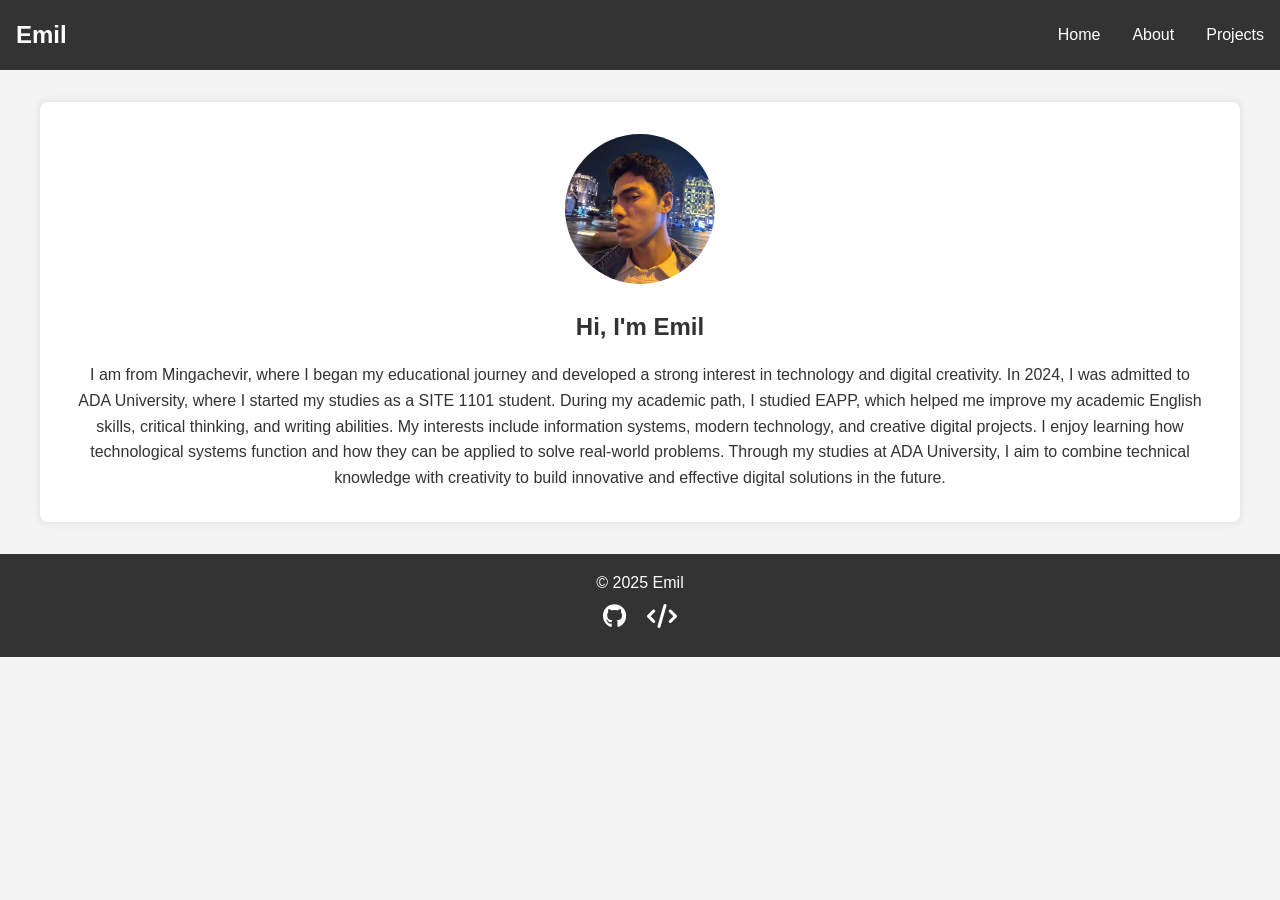
<file: index.html>
<!DOCTYPE html>
<html lang="en">
<head>
  <meta charset="UTF-8">
  <title>Emil | Home</title>
  <meta name="viewport" content="width=device-width, initial-scale=1.0">
  <link rel="stylesheet" href="https://cdnjs.cloudflare.com/ajax/libs/font-awesome/6.0.0/css/all.min.css">
  <link rel="stylesheet" href="assets/style.css">
</head>
<body>

  <nav>
    <h2 class="logo">Emil</h2>
    <ul>
      <li><a href="index.html">Home</a></li>
      <li><a href="about.html">About</a></li>
      <li><a href="projects.html">Projects</a></li>
    </ul>
  </nav>

  <section class="home">
    <img src="images/profile.jpg" alt="Profile Photo">
    <h1>Hi, I'm Emil</h1>
    <p>
     I am from Mingachevir, where I began my educational journey and developed a strong interest in technology and digital creativity. In 2024, I was admitted to ADA University, where I started my studies as a SITE 1101 student. During my academic path, I studied EAPP, which helped me improve my academic English skills, critical thinking, and writing abilities. My interests include information systems, modern technology, and creative digital projects. I enjoy learning how technological systems function and how they can be applied to solve real-world problems. Through my studies at ADA University, I aim to combine technical knowledge with creativity to build innovative and effective digital solutions in the future.
    </p>
  </section>

  <footer>
    <p>© 2025 Emil</p>
    <p>
      <a href="https://github.com/eess1mmm-maker/site-1101" target="_blank"><i class="fab fa-github"></i></a>
      <a href="https://www.codecademy.com/profiles/EmilHumbatov" target="_blank"><i class="fas fa-code"></i></a>
    </p>
  </footer>

</body>
</html>
</file>
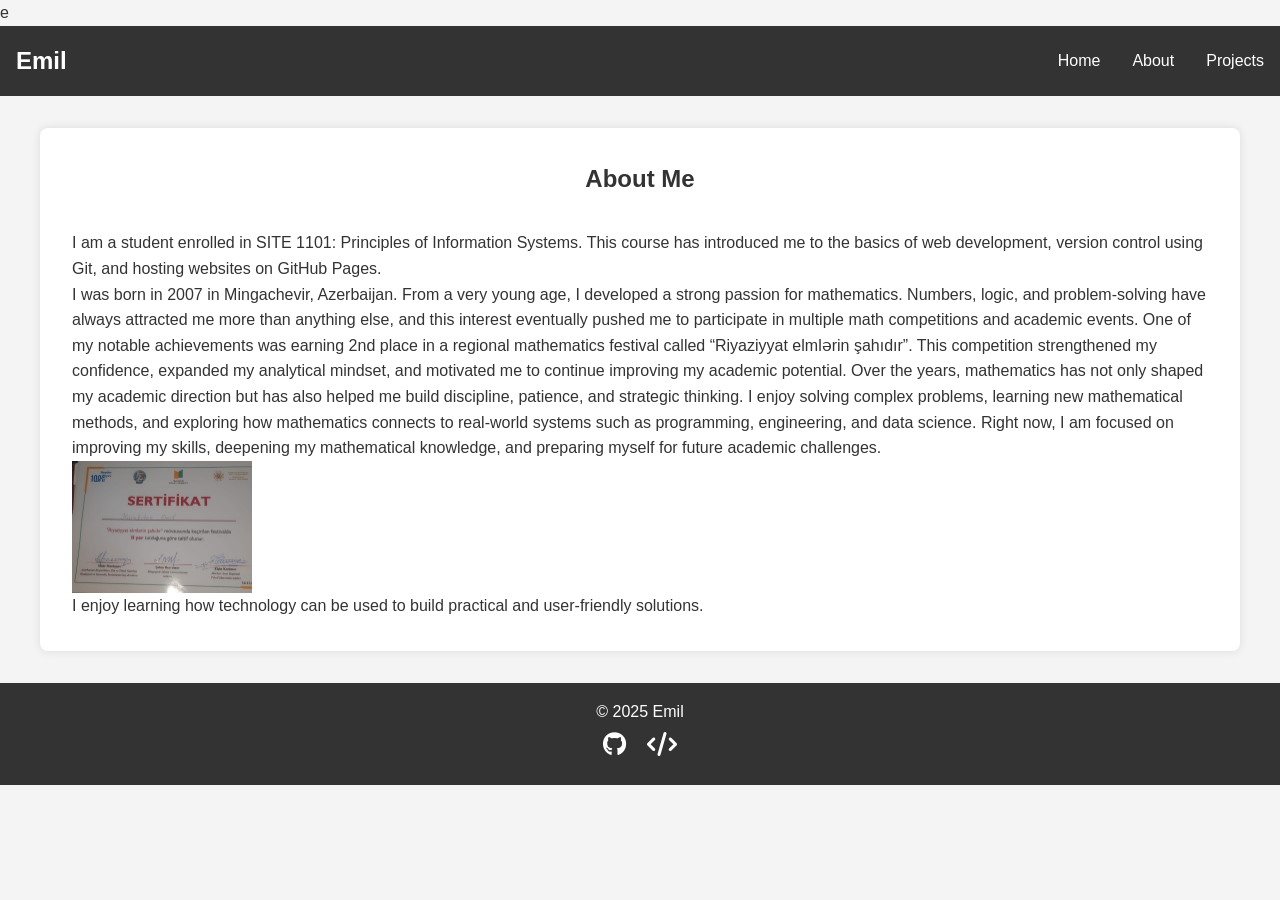
<file: about.html>
e<!DOCTYPE html>
<html lang="en">
<head>
  <meta charset="UTF-8">
  <title>Emil | About</title>
  <meta name="viewport" content="width=device-width, initial-scale=1.0">
  <link rel="stylesheet" href="https://cdnjs.cloudflare.com/ajax/libs/font-awesome/6.0.0/css/all.min.css">
  <link rel="stylesheet" href="assets/style.css">
</head>
<body>

  <nav>
    <h2 class="logo">Emil</h2>
    <ul>
      <li><a href="index.html">Home</a></li>
      <li><a href="about.html">About</a></li>
      <li><a href="projects.html">Projects</a></li>
    </ul>
  </nav>

  <section class="about">
    <h1>About Me</h1>

    <p>
      I am a student enrolled in SITE 1101: Principles of Information Systems.
      This course has introduced me to the basics of web development,
      version control using Git, and hosting websites on GitHub Pages.
    </p>

    <p>
     I was born in 2007 in Mingachevir, Azerbaijan. From a very young age, I developed a strong passion for mathematics. Numbers, logic, and problem-solving have always attracted me more than anything else, and this interest eventually pushed me to participate in multiple math competitions and academic events.

One of my notable achievements was earning 2nd place in a regional mathematics festival called “Riyaziyyat elmlərin şahıdır”. This competition strengthened my confidence, expanded my analytical mindset, and motivated me to continue improving my academic potential.

Over the years, mathematics has not only shaped my academic direction but has also helped me build discipline, patience, and strategic thinking. I enjoy solving complex problems, learning new mathematical methods, and exploring how mathematics connects to real-world systems such as programming, engineering, and data science.

Right now, I am focused on improving my skills, deepening my mathematical knowledge, and preparing myself for future academic challenges.
    </p>
<img src="images/about.jpeg" alt="Profile photo" width="180">
    <p>
      I enjoy learning how technology can be used to build practical and
      user-friendly solutions.
    </p>
  </section>

  <footer>
    <p>© 2025 Emil</p>
    <p>
      <a href="https://github.com/eess1mmm-maker/site-1101" target="_blank"><i class="fab fa-github"></i></a>
      <a href="https://www.codecademy.com/profiles/EmilHumbatov" target="_blank"><i class="fas fa-code"></i></a>
    </p>
  </footer>

</body>
</html>
</file>
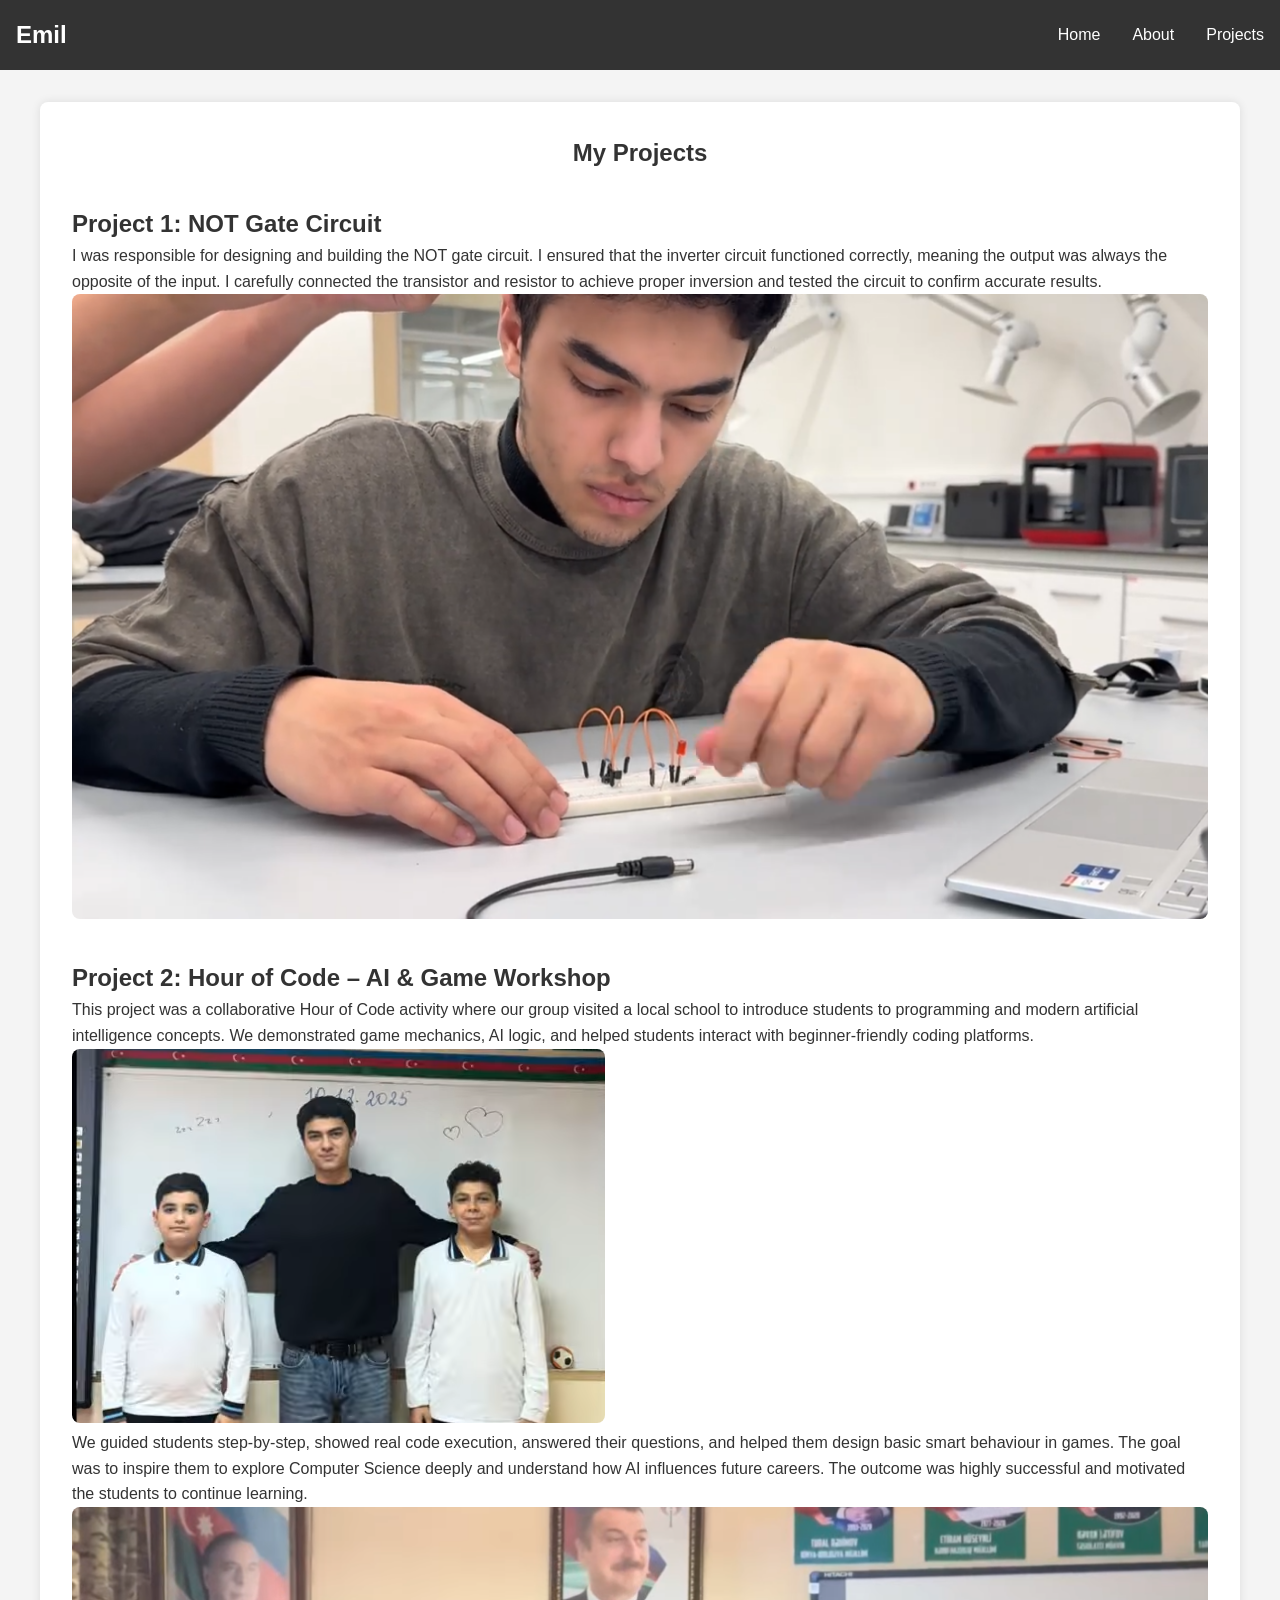
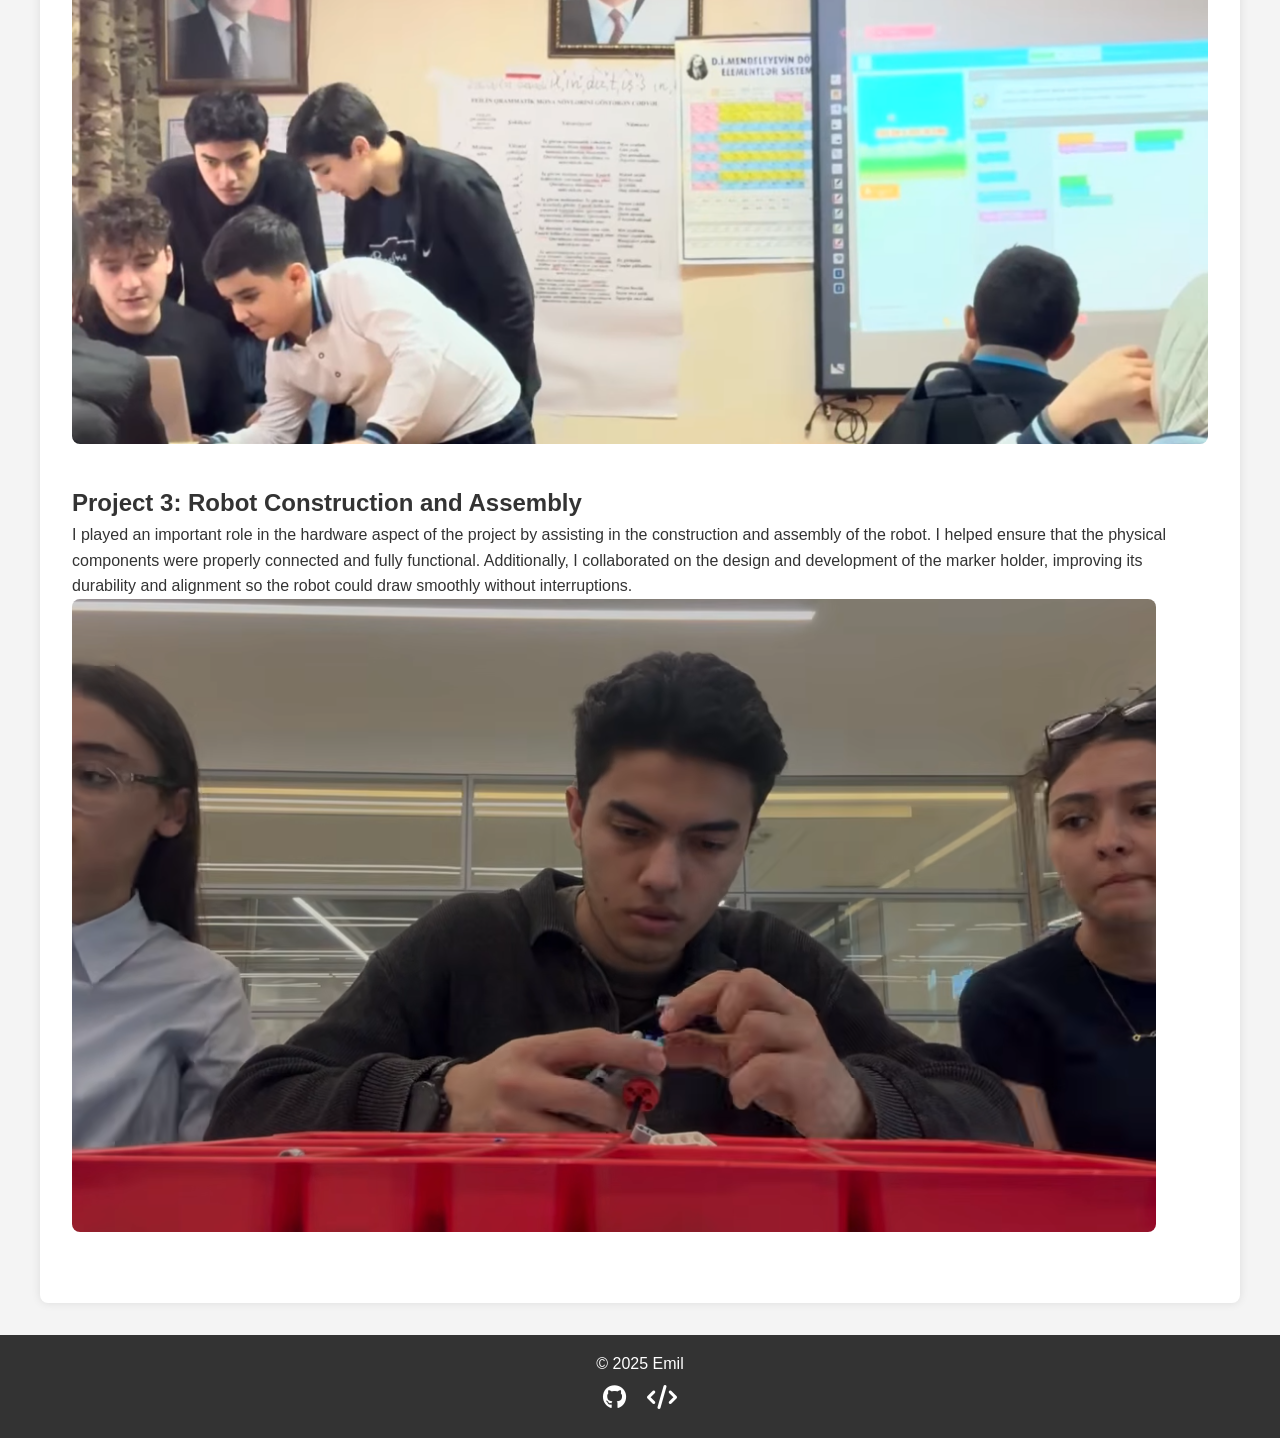
<file: projects.html>
<!DOCTYPE html>
<html lang="en">
<head>
  <meta charset="UTF-8">
  <title>Emil | Projects</title>
  <meta name="viewport" content="width=device-width, initial-scale=1.0">
  <link rel="stylesheet" href="https://cdnjs.cloudflare.com/ajax/libs/font-awesome/6.0.0/css/all.min.css">
  <link rel="stylesheet" href="assets/style.css">
</head>
<body>

  <nav>
    <h2 class="logo">Emil</h2>
    <ul>
      <li><a href="index.html">Home</a></li>
      <li><a href="about.html">About</a></li>
      <li><a href="projects.html">Projects</a></li>
    </ul>
  </nav>

  <section class="projects">
    <h1>My Projects</h1>

    <!-- Project 1 -->
    <div class="project-card">
      <h2>Project 1: NOT Gate Circuit</h2>
      <p>
        I was responsible for designing and building the NOT gate circuit. I ensured that the inverter circuit functioned correctly, meaning the output was always the opposite of the input. I carefully connected the transistor and resistor to achieve proper inversion and tested the circuit to confirm accurate results.
      </p>
      <div class="project-images-center">
        <img src="images/project_1.png" alt="Building the NOT gate circuit on a breadboard">
      </div>
    </div>

    <!-- Project 2 -->
    <div class="project-card">
      <h2>Project 2: Hour of Code – AI & Game Workshop</h2>
      <p>
        This project was a collaborative Hour of Code activity where our group
        visited a local school to introduce students to programming and modern
        artificial intelligence concepts. We demonstrated game mechanics, AI logic,
        and helped students interact with beginner-friendly coding platforms.
      </p>
      <div class="project-images-center">
        <img src="images/projects.png" alt="Hour of Code 1">
      </div>
      <p>
        We guided students step-by-step, showed real code execution, answered their
        questions, and helped them design basic smart behaviour in games. The goal
        was to inspire them to explore Computer Science deeply and understand how AI
        influences future careers. The outcome was highly successful and motivated
        the students to continue learning.
      </p>
      <div class="project-images-end">
        <img src="images/projects1.png" alt="Hour of Code 2">
      </div>
    </div>

    <!-- Project 3 -->
    <div class="project-card">
      <h2>Project 3: Robot Construction and Assembly</h2>
      <p>
        I played an important role in the hardware aspect of the project by assisting in the construction and assembly of the robot. I helped ensure that the physical components were properly connected and fully functional. Additionally, I collaborated on the design and development of the marker holder, improving its durability and alignment so the robot could draw smoothly without interruptions.
      </p>
      <div class="project-images-center">
        <img src="images/project_3.png" alt="Assembling the robot hardware">
      </div>
    </div>

  </section>

  <footer>
    <p>© 2025 Emil</p>
    <p>
      <a href="https://github.com/eess1mmm-maker/site-1101" target="_blank"><i class="fab fa-github"></i></a>
      <a href="https://www.codecademy.com/profiles/EmilHumbatov" target="_blank"><i class="fas fa-code"></i></a>
    </p>
  </footer>

</body>
</html>
</file>
<file: assets/style.css>
/* Reset and base styles */
* {
  margin: 0;
  padding: 0;
  box-sizing: border-box;
}

body {
  font-family: 'Arial', sans-serif;
  line-height: 1.6;
  color: #333;
  background-color: #f4f4f4;
}

/* Navigation */
nav {
  background-color: #333;
  color: #fff;
  padding: 1rem;
  display: flex;
  justify-content: space-between;
  align-items: center;
}

nav .logo {
  font-size: 1.5rem;
}

nav ul {
  list-style: none;
  display: flex;
}

nav ul li {
  margin-left: 2rem;
}

nav ul li a {
  color: #fff;
  text-decoration: none;
  transition: color 0.3s;
}

nav ul li a:hover {
  color: #ddd;
}

/* Sections */
section {
  max-width: 1200px;
  margin: 2rem auto;
  padding: 2rem;
  background-color: #fff;
  border-radius: 8px;
  box-shadow: 0 0 10px rgba(0,0,0,0.1);
}

.home {
  text-align: center;
}

.home img {
  width: 150px;
  height: 150px;
  border-radius: 50%;
  margin-bottom: 1rem;
}

.home h1 {
  margin-bottom: 1rem;
}

.about h1, .projects h1 {
  text-align: center;
  margin-bottom: 2rem;
}

.project-card {
  margin-bottom: 2rem;
}

.project-card img {
  max-width: 100%;
  height: auto;
  border-radius: 8px;
}

/* Footer */
footer {
  background-color: #333;
  color: #fff;
  text-align: center;
  padding: 1rem;
}

footer p {
  margin-bottom: 0.5rem;
}

footer a {
  color: #fff;
  text-decoration: none;
  margin: 0 0.5rem;
  transition: color 0.3s;
}

footer a:hover {
  color: #ddd;
}

footer i {
  font-size: 1.5rem;
}

/* Responsive Design */
@media (max-width: 768px) {
  nav {
    flex-direction: column;
  }

  nav ul {
    margin-top: 1rem;
  }

  nav ul li {
    margin-left: 1rem;
    margin-right: 1rem;
  }

  section {
    margin: 1rem;
    padding: 1rem;
  }

  .home img {
    width: 120px;
    height: 120px;
  }
}
</file>
